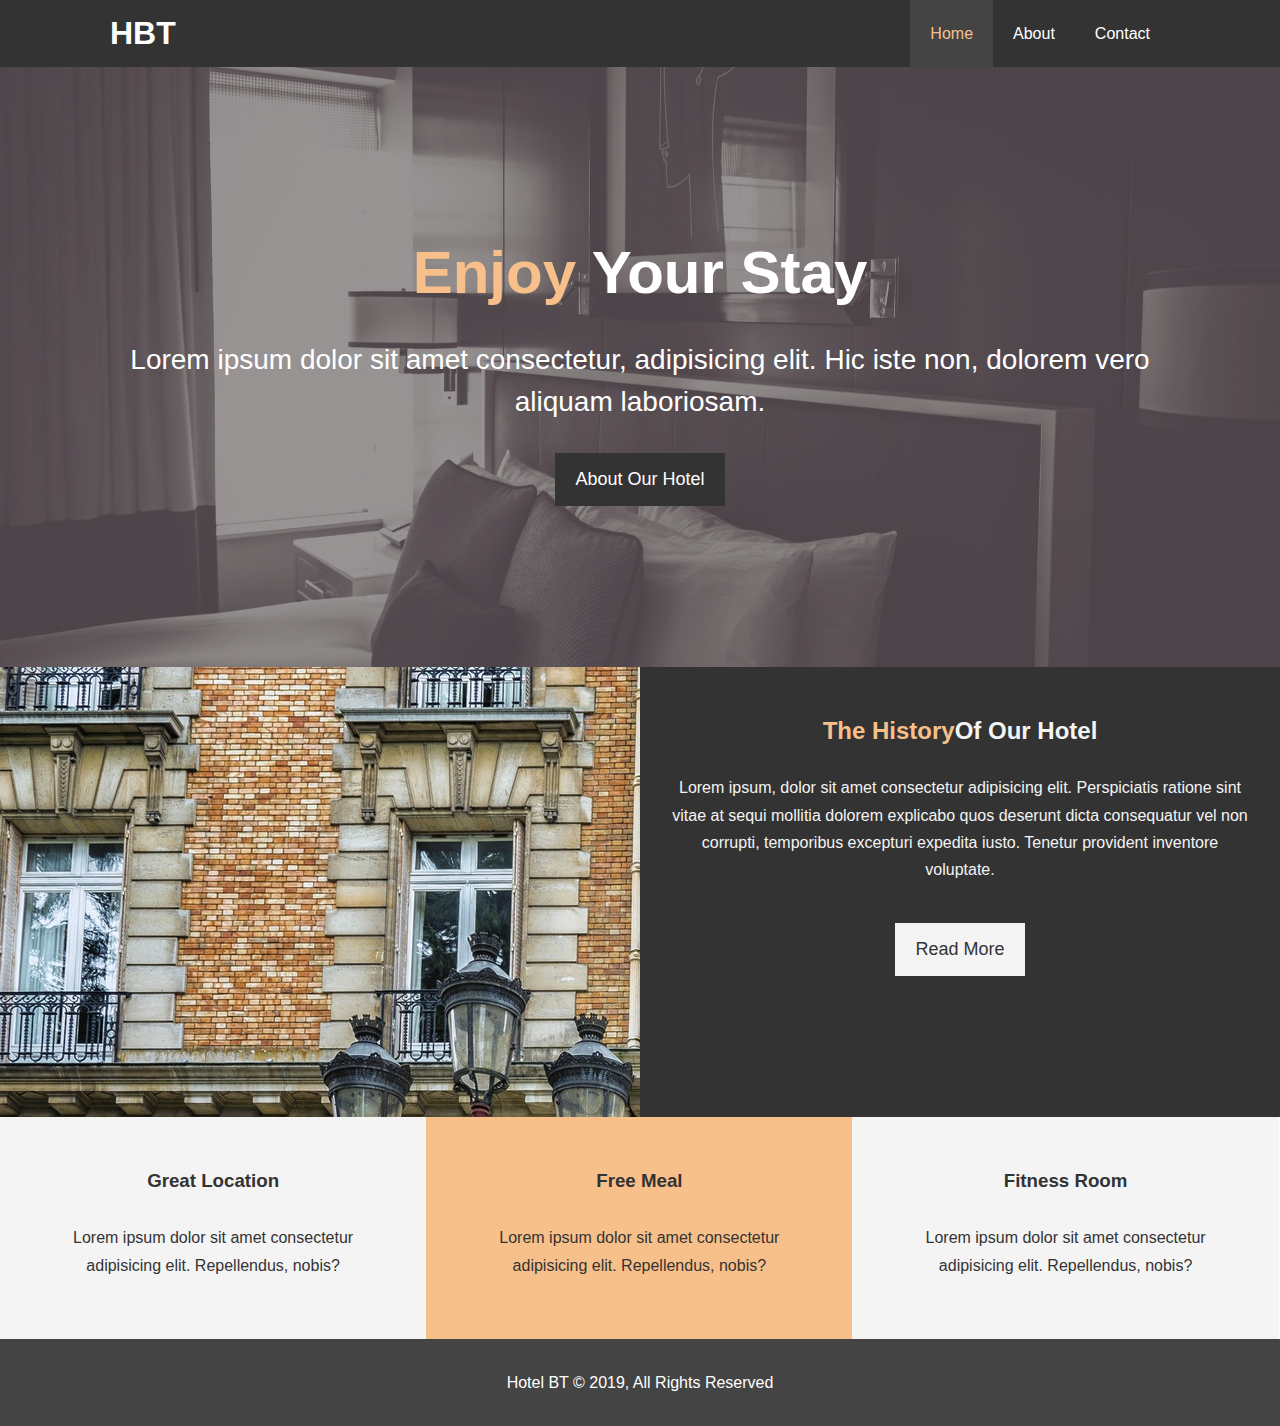
<file: index.html>
<!DOCTYPE html>
<html lang="en">
<head>
  <meta charset="UTF-8">
  <meta name="viewport" content="width=device-width, initial-scale=1.0">
  <meta name="description" content="Welcome to Hotel in Boston">
  <meta name="keywords" content="hotel,boston hotel,new england hotel">
  <link rel="stylesheet" href="https://use.fontawesome.com/releases/v5.6.1/css/all.css" integrity="sha384-gfdkjb5BdAXd+lj+gudLWI+BXq4IuLW5IT+brZEZsLFm++aCMlF1V92rMkPaX4PP" crossorigin="anonymous">
  <link rel="stylesheet" href="css/style.css">
  <link rel="stylesheet" media="screen and (max-width:768px)" href="css/mobile.css">
  <title>Hotel BT | Boston Hotel | Welcome</title>
</head>
<body>
  <header>
      <nav id="navbar">
        <div class="container">
          <h1 class="logo"><a href="index.html">HBT</a></h1>
          <ul>
            <li><a class="current" href="index.html">Home</a></li>
            <li><a href="about.html">About</a></li>
            <li><a href="contact.html">Contact</a></li>
          </ul>
        </div>
      </nav>
      <!-- showcase -->
      <div id="showcase">
        <div class="container">
          <div class="showcase-content">
            <h1><span class="text-primary">Enjoy</span> Your Stay</h1>
            <p class="lead">Lorem ipsum dolor sit amet consectetur, adipisicing elit. Hic iste non, dolorem vero aliquam laboriosam.</p>
            <a class="btn" href="about.html">About Our Hotel</a>
          </div>
        </div>
      </div>
  </header>

  <section id="home-info" class="bg-dark">
    <div class="info-img"></div>
    <div class="info-content">
      <h2><span class="text-primary">The History</span>Of Our Hotel</h2>
      <p>Lorem ipsum, dolor sit amet consectetur adipisicing elit. Perspiciatis ratione sint vitae at sequi mollitia dolorem explicabo quos deserunt dicta consequatur vel non corrupti, temporibus excepturi expedita iusto. Tenetur provident inventore voluptate.</p>
      <a href="about.html" class="btn btn-light">Read More</a>
    </div>
  </section>
  <section id="features">
    <div class="box bg-light">
      <i class="fas fa-hotel fa-3x"></i>
      <h3>Great Location</h3>
      <p>Lorem ipsum dolor sit amet consectetur adipisicing elit. Repellendus, nobis?</p>
    </div>
    <div class="box bg-primary">
      <i class="fas fa-utensils fa-3x"></i>
      <h3>Free Meal</h3>
      <p>Lorem ipsum dolor sit amet consectetur adipisicing elit. Repellendus, nobis?</p>
    </div>
    <div class="box bg-light">
      <i class="fas fa-dumbbell fa-3x"></i>
      <h3>Fitness Room</h3>
      <p>Lorem ipsum dolor sit amet consectetur adipisicing elit. Repellendus, nobis?</p>
    </div>
  </section>
  <div class="clear"></div>
  <footer id="main-footer">
    <p>Hotel BT &copy; 2019, All Rights Reserved</p>
  </footer>
</body>
</html>
</file>
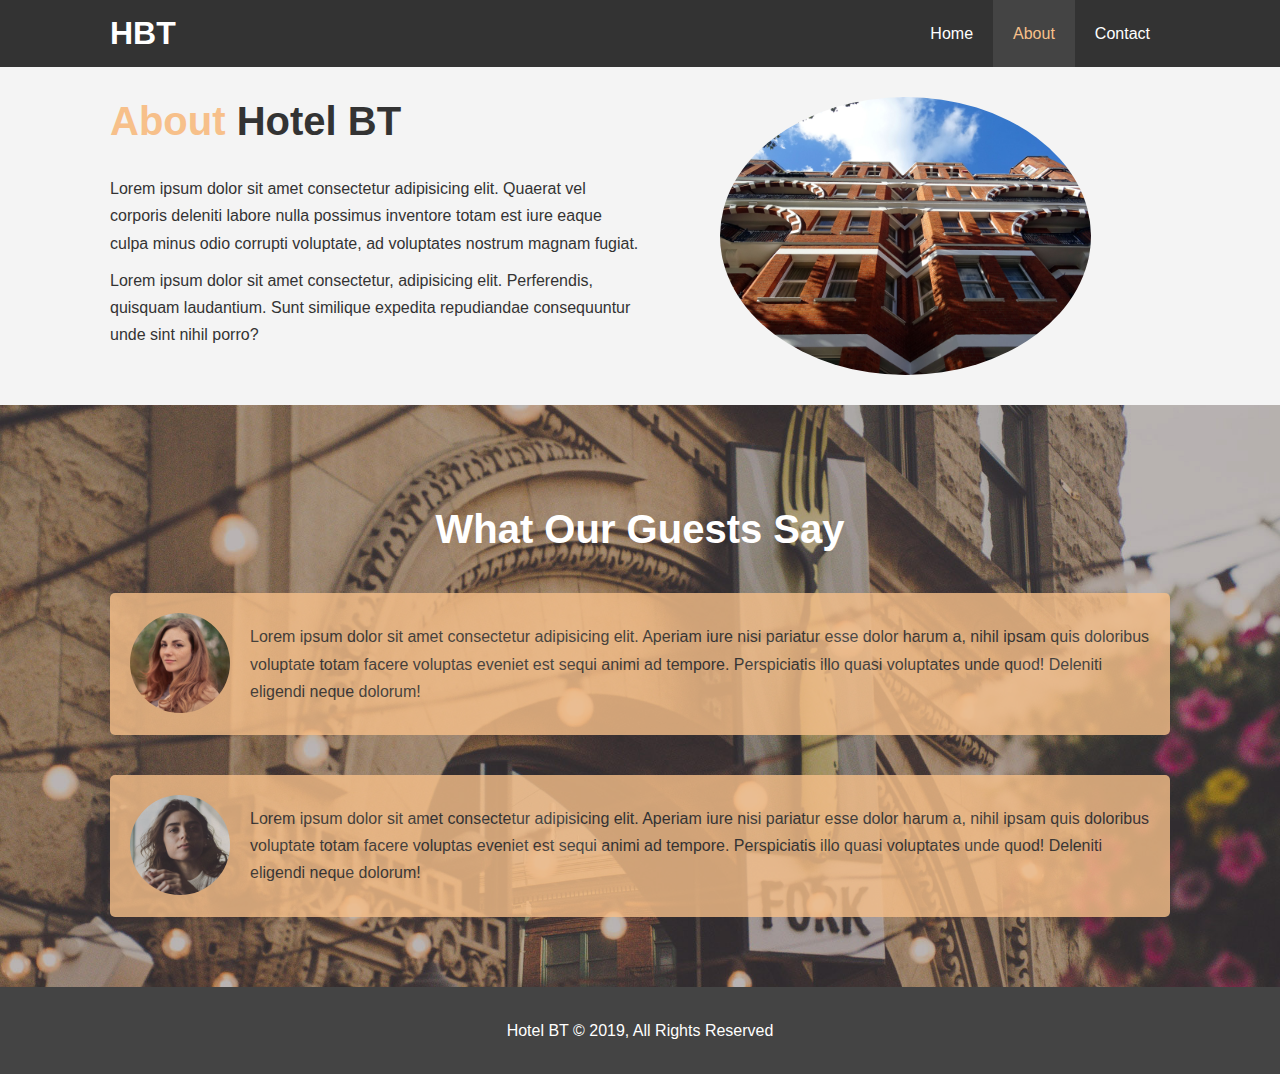
<file: about.html>
<!DOCTYPE html>
<html lang="en">
<head>
  <meta charset="UTF-8">
  <meta name="viewport" content="width=device-width, initial-scale=1.0">
  <meta name="description" content="Welcome to Hotel in Boston">
  <meta name="keywords" content="hotel,boston hotel,new england hotel">
  <link rel="stylesheet" href="css/style.css">
  <link rel="stylesheet" media="screen and (max-width:768px)" href="css/mobile.css">
  <title>Hotel BT | Boston Hotel | About</title>
</head>
<body>
  <header>
      <nav id="navbar">
        <div class="container">
          <h1 class="logo"><a href="index.html">HBT</a></h1>
          <ul>
            <li><a  href="index.html">Home</a></li>
            <li><a class="current" href="about.html">About</a></li>
            <li><a href="contact.html">Contact</a></li>
          </ul>
        </div>
      </nav>
  </header>
  <section id="about-info" class="bg-light py-3">
    <div class="container">
      <div class="info-left">
        <h1 class="l-heading"><span class="text-primary">About</span> Hotel BT</h1>
        <p>Lorem ipsum dolor sit amet consectetur adipisicing elit. Quaerat vel corporis deleniti labore nulla possimus inventore totam est iure eaque culpa minus odio corrupti voluptate, ad voluptates nostrum magnam fugiat.</p>
        <p>Lorem ipsum dolor sit amet consectetur, adipisicing elit. Perferendis, quisquam laudantium. Sunt similique expedita repudiandae consequuntur unde sint nihil porro?</p>
      </div>
      <div class="info-right">
        <img src="./img/photo-2.jpg" alt="hotel">
      </div>
    </div>
  </section>
  <div class="clear"></div>
  <section id="testimonials" class="py-3">
    <div class="container">
      <h2 class="l-heading">What Our Guests Say</h2>
      <div class="testimonial bg-primary">
        <img src="./img/person-1.jpg" alt="Samantha">
        <p>Lorem ipsum dolor sit amet consectetur adipisicing elit. Aperiam iure nisi pariatur esse dolor harum a, nihil ipsam quis doloribus voluptate totam facere voluptas eveniet est sequi animi ad tempore. Perspiciatis illo quasi voluptates unde quod! Deleniti eligendi neque dolorum!</p>
      </div>
      <div class="testimonial bg-primary">
        <img src="./img/person-2.jpg" alt="himanshu">
        <p>Lorem ipsum dolor sit amet consectetur adipisicing elit. Aperiam iure nisi pariatur esse dolor harum a, nihil ipsam quis doloribus voluptate totam facere voluptas eveniet est sequi animi ad tempore. Perspiciatis illo quasi voluptates unde quod! Deleniti eligendi neque dolorum!</p>
      </div>
    </div>
  </section>
 
  <div class="clear"></div>
  <footer id="main-footer">
    <p>Hotel BT &copy; 2019, All Rights Reserved</p>
  </footer>
</body>
</html>
</file>
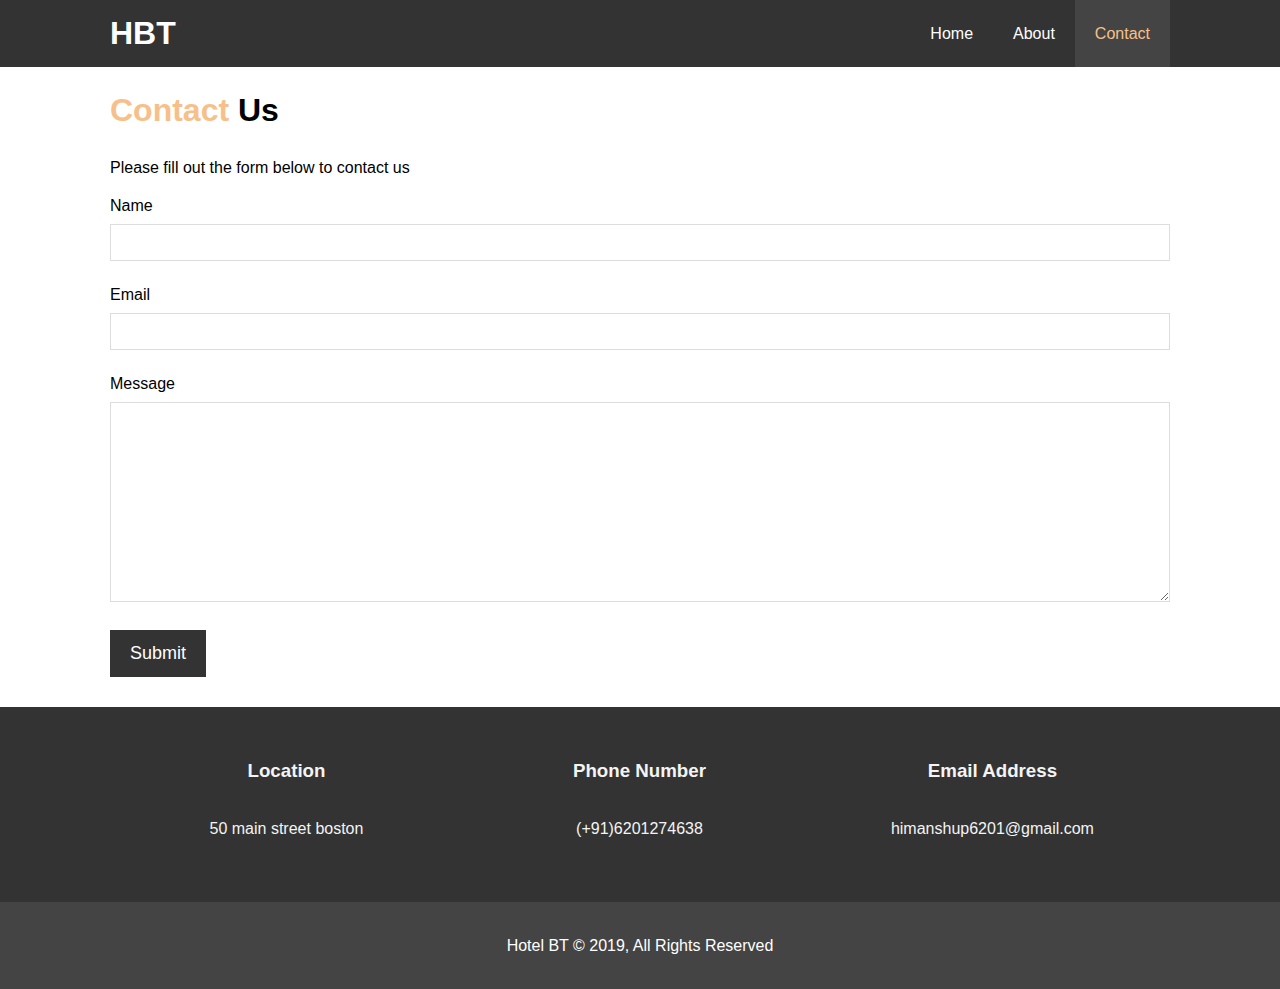
<file: contact.html>
<!DOCTYPE html>
<html lang="en">
<head>
  <meta charset="UTF-8">
  <meta name="viewport" content="width=device-width, initial-scale=1.0">
  <meta name="description" content="Welcome to Hotel in Boston">
  <meta name="keywords" content="hotel,boston hotel,new england hotel">
  <link rel="stylesheet" href="https://use.fontawesome.com/releases/v5.6.1/css/all.css" integrity="sha384-gfdkjb5BdAXd+lj+gudLWI+BXq4IuLW5IT+brZEZsLFm++aCMlF1V92rMkPaX4PP" crossorigin="anonymous">
  <link rel="stylesheet" href="css/style.css">
  <link rel="stylesheet" media="screen and (max-width:768px)" href="css/mobile.css">
  <title>Hotel BT | Boston Hotel | Contact</title>
</head>
<body>
  <header>
      <nav id="navbar">
        <div class="container">
          <h1 class="logo"><a href="index.html">HBT</a></h1>
          <ul>
            <li><a  href="index.html">Home</a></li>
            <li><a href="about.html">About</a></li>
            <li><a class="current" href="contact.html">Contact</a></li>
          </ul>
        </div>
      </nav>
  </header>
  <section id="contact-form" class="py-3">
    <div class="container">
      <h1 class="l-leading"><span class="text-primary">Contact</span> Us</h1>
      <p>Please fill out the form below to contact us</p>
      <form action="#">
        <div class="form-group">
          <label for="name">Name</label>
          <input type="text" name="name" id="name">
        </div>
        <div class="form-group">
          <label for="email">Email</label>
          <input type="text" name="email" id="email">
        </div>
        <div class="form-group">
          <label for="message">Message</label>
          <textarea name="message" id="message"></textarea>
        </div>
        <button type="submit" class="btn">Submit</button>
      </form>
    </div>
  </section>
 
  <section id="contact-info" class="bg-dark">
    <div class="container">
      <div class="box">
        <i class="fas fa-hotel fa-3x"></i>
        <h3>Location</h3>
        <p>50 main street boston</p>
      </div>
      <div class="box">
        <i class="fas fa-phone fa-3x"></i>
        <h3>Phone Number</h3>
        <p>(+91)6201274638</p>
      </div>
      <div class="box">
        <i class="fas fa-envelope fa-3x"></i>
        <h3>Email Address</h3>
        <p>himanshup6201@gmail.com</p>
      </div>
    </div>
  </section>
  <footer id="main-footer">
    <p>Hotel BT &copy; 2019, All Rights Reserved</p>
  </footer>
</body>
</html>
</file>
<file: css/mobile.css>
#navbar .logo{
  float: none;
  text-align: center;
}
#navbar ul ,#navbar ul li{
  float: none;
}
#navbar ul li a{
  padding: 5px;
  border-bottom: #444 dotted 1px;
}

/* showcase */
#showcase .showcase-content{
  height: 100%;
  padding-top: 70px;
  padding-bottom: 30px;
}
/* home info */
#home-info{
  height: 550px;
}
#home-info .info-img{
  display: none;
}
#home-info .info-content{
  float: none;
  width: 100%;
}

/* boxes */
.box{
  float: none;
  width: 100%;
}

/* about */
#about-info .info-right,#about-info .info-left{
  float: none;
  width: 100%;
}
.l-heading{
  text-align: center;
}
#about-info .info-right{
  margin-top: 30px;
}

/* contact */
#contact-info .box{
  border-bottom: #444 dotted 1px;
}
</file>
<file: css/style.css>
/* css Reset */
*{
  margin: 0;
  padding: 0;
  box-sizing: border-box;
}
/* main Styling */
html,body{
  font-family: 'Segoe UI', Tahoma, Geneva, Verdana, sans-serif;
  line-height: 1.7em;
}
a{
  color: #333;
  text-decoration: none;
}
h1,h2,h3{
  padding-bottom: 20px;
}
p{
  margin: 10px 0;
}
/* utilities */
.container{
  margin:auto;
  max-width: 1100px;
  overflow: auto;
  padding: 0 20px;
}
.text-primary{
  color: #f7c08a;
}
.lead{
  font-size: 28px;
}
.btn{
   display: inline-block;
   font-size: 18px;
   color: white;
   background: #333;
   padding: 13px 20px;
   border: none;
   cursor: pointer;
}
.btn:hover{
  background: #f7c08a;
  color: #333;
}
.btn-light{
  background: #f4f4f4;
  color: #333;
}
.bg-dark{
  background: #333;
  color: #f4f4f4;
}
.bg-light{
  background: #f4f4f4;
  color: #333;
}
.bg-primary{
  background: #f7c08a;
  color: #333;
}
.clear{
  clear: both;
}

/* padding  */
.py-1{
padding: 10px 0;
}
.py-2{
padding: 20px 0;
}
.py-3{
padding: 30px 0;
}
.l-heading{
  line-height: 1.2;
  font-size: 40px;
}
/* navbar */
#navbar{
  background: #333;
  color: white;
  overflow: auto;
}
#navbar a{
  color:white;
}
#navbar .logo{
  float: left;
  padding-top: 20px;
}
#navbar ul{
  list-style: none;
  float: right;
}
#navbar ul li{
  float: left;
}
#navbar ul li a{
  display: block;
  padding: 20px;
  text-align: center;
}
#navbar ul li a:hover,
#navbar ul li a.current{
  background: #444;
  color: #f7c08a;
}

/* showcase style */
#showcase{
  background: url('../img/showcase.jpg') no-repeat center center/cover;
  height: 600px;
}
#showcase .showcase-content{
  color: #fff;
  text-align: center;
  padding-top: 170px;
}
#showcase .showcase-content h1{
  font-size: 60px;
  line-height: 1.2em;
}
#showcase .showcase-content p{
  padding-bottom: 20px;
  line-height: 1.5em;
}

/* home info */
#home-info{
  height: 450px;
}
#home-info .info-img{
  float: left;
  width: 50%;
  background: url('../img/photo-1.jpg') no-repeat;
  min-height: 100%;
}
#home-info .info-content{
  float: right;
  width: 50%;
  height: 100%;
  text-align: center;
  padding: 50px 30px;
  overflow: hidden;
}
#home-info .info-content p{
  padding-bottom: 30px;
}

/* features */
.box{
  float: left;
  width: 33.3%;
  padding: 50px;
  text-align: center;
}
.box i{
  margin-bottom: 10px;
}

/* about css */
#about-info .info-right{
  float: right;
  width: 50%;
  min-height: 100%;
}
#about-info .info-right img{
  display: block;
  margin: auto;
  width: 70%;
  border-radius: 50%;
}
#about-info .info-left{
  float: left;
  width: 50%;
  min-height: 100%;
}
/* testimonials css */
#testimonials{
  height: 100%;
  background: url(../img/test-bg.jpg) no-repeat center center/cover;
  padding-top: 100px;
}
#testimonials  h2{
  color: #fff;
  text-align: center;
  padding-bottom: 40px;
}
#testimonials .testimonial img{
  width: 100px;
  float: left;
  margin-right: 20px;
  border-radius: 50%;
}
#testimonials .testimonial{
  padding: 20px;
  margin-bottom: 40px;
  border-radius: 5px;
  opacity: 0.8;
}
/* contact form css */
#contact-form .form-group{
  margin-bottom: 20px;
}
#contact-form label{
  display: block;
  margin-bottom: 5px;
}
#contact-form input,
#contact-form textarea{
  width: 100%;
  padding: 10px;
  border: 1px #ddd solid;
}
#contact-form textarea{
  height: 200px;
}
#contact-form input:focus,
#contact-form textarea:focus{
  outline: none;
  border-color: #f7c08a;
}

/* footer */
#main-footer{
  text-align: center;
  background: #444;
  color: white;
  padding: 20px;
}
</file>
